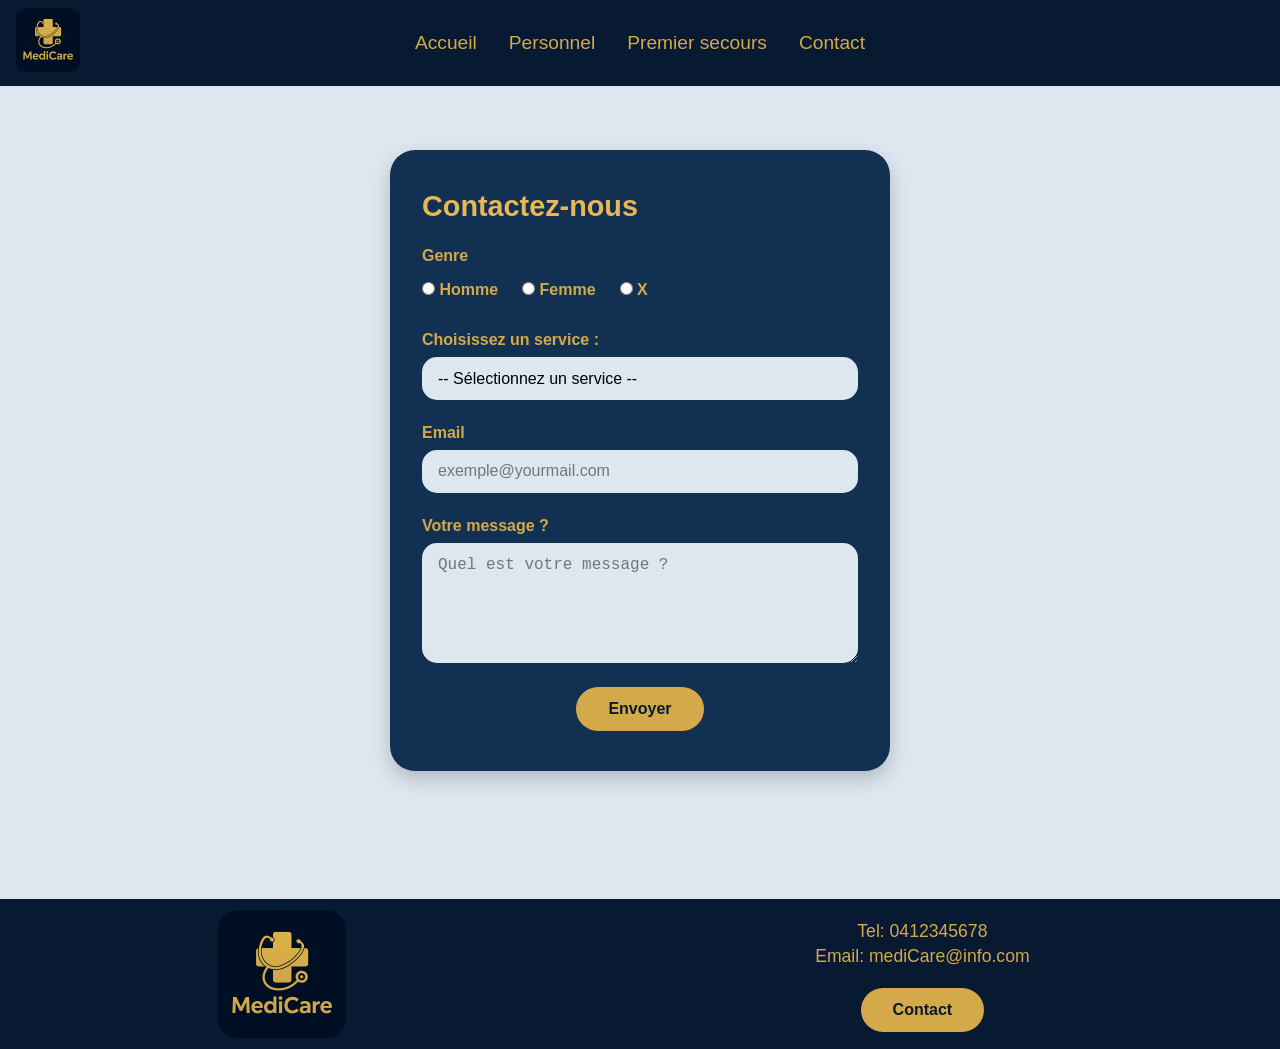
<file: pages/contact.html>
<!Doctype html>
<html lang="fr">
<head>
    <meta charset="UTF-8">
    <meta name="viewport" content="width=device-width, user-scalable=no, initial-scale=1.0, maximum-scale=1.0, minimum-scale=1.0">
    <meta http-equiv="X-UA-Compatible" content="ie=edge">
    <link rel="stylesheet" href="../css/style.css">
    <title>Contact</title>
</head>
<body>
<header class="header">
    <nav class="navbar">
        <img src="../img/medi-care.png" alt="Logo MedicCare" class="logo">
        <ul>
            <li><a href="../index.html">Accueil</a></li>
            <li><a href="./personnel.html">Personnel</a></li>
            <li><a href="./health.html">Premier secours</a></li>
            <li><a href="./contact.html">Contact</a></li>
        </ul>
    </nav>
</header>
<main class="form">
    <form class="contact-container" method="POST" action="/login">
        <fieldset>
            <legend>Contactez-nous</legend>
            <div class="contact-group">
                <span class="form-genre">Genre</span>

                <div class="radio-group">
                    <label>
                        <input type="radio" name="genre" value="Homme" required>
                        Homme
                    </label>

                    <label>
                        <input type="radio" name="genre" value="Femme" required>
                        Femme
                    </label>

                    <label>
                        <input type="radio" name="genre" value="X" required>
                        X
                    </label>
                </div>
            </div>
            <div class="contact-group">
                <label for="service">Choisissez un service :</label>
                <select id="service" name="service" required>
                    <option value="">-- Sélectionnez un service --</option>
                    <option value="general">Médecine générale</option>
                    <option value="chirurgie">Chirurgie</option>
                    <option value="oncologie">Oncologie</option>
                    <option value="radiologie">Radiologie</option>
                    <option value="pediatrie">Pédiatrie</option>
                    <option value="urgences">Service des urgences</option>
                </select>
            </div>
            <div class="contact-group">
                <label for="email">Email</label>
                <input type="email" id="email" name="email" placeholder="exemple@yourmail.com" required>
            </div>

            <div class="contact-group">
                <label for="message">Votre message ?</label>
                <textarea id="message"  placeholder="Quel est votre message ?" required></textarea>
            </div>

            <div class="contact-link">
                <button type="submit">Envoyer</button>
            </div>
        </fieldset>
    </form>
</main>
<footer>
    <section class="footer">
        <img src="../img/medi-care.png" alt="Logo" class="logoFooter">

        <div class="contact">
            <p>Tel: 0412345678</p>
            <p>Email: mediCare@info.com</p>
            <a href="./contact.html">Contact</a>
        </div>
    </section>
</footer>
</body>
</html>
</file>
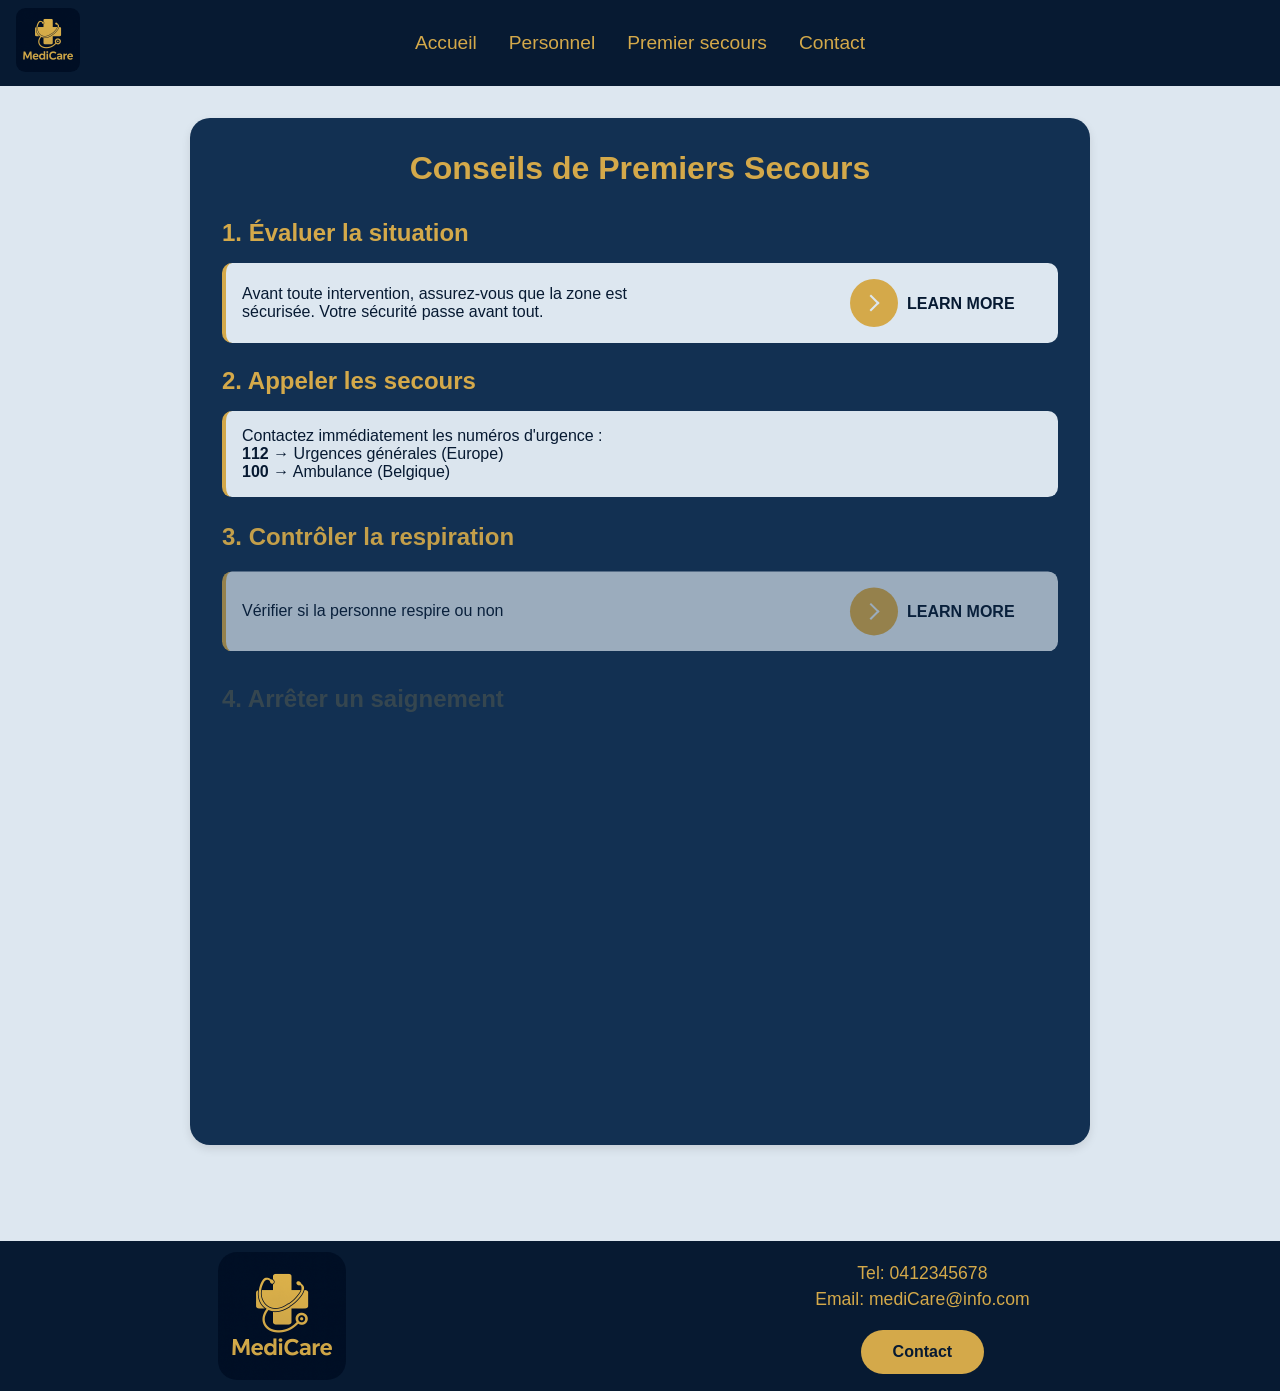
<file: pages/health.html>
<!Doctype html>
<html lang="fr">
<head>
    <meta charset="UTF-8">
    <meta name="viewport" content="width=device-width, user-scalable=no, initial-scale=1.0, maximum-scale=1.0, minimum-scale=1.0">
    <meta http-equiv="X-UA-Compatible" content="ie=edge">
    <script src="https://cdnjs.cloudflare.com/ajax/libs/gsap/3.12.5/gsap.min.js"></script>
    <script src="../js/scripts.js" defer></script>
    <link rel="stylesheet" href="https://cdn.jsdelivr.net/npm/swiper@11/swiper-bundle.min.css">
    <link rel="stylesheet" href="../css/style.css">
    <title>MedicCare</title>
</head>
<body>
<header class="header">
    <nav class="navbar">
        <img src="../img/medi-care.png" alt="Logo MedicCare" class="logo">
        <ul>
            <li><a href="../index.html">Accueil</a></li>
            <li><a href="./personnel.html">Personnel</a></li>
            <li><a href="./health.html">Premier secours</a></li>
            <li><a href="./contact.html">Contact</a></li>
        </ul>
    </nav>
</header>
<main>
    <div class="health-container">
        <h1 class="health-title">Conseils de Premiers Secours</h1>

        <h2 class="item">1. Évaluer la situation</h2>
        <div class="tip item">
            <p>Avant toute intervention, assurez-vous que la zone est sécurisée. Votre sécurité passe avant tout.</p>
            <button class="learn-more">
                  <span class="circle" aria-hidden="true">
                  <span class="icon arrow"></span>
                  </span>
                <a href="#" class="button-text">Learn More</a>
            </button>
        </div>


        <h2 class="item">2. Appeler les secours</h2>
        <div class="health-tip item">
            <p>Contactez immédiatement les numéros d'urgence :</p>
                <p><strong>112</strong> → Urgences générales (Europe)</p>
                <p><strong>100</strong> → Ambulance (Belgique)</p>
        </div>


        <h2 class="item">3. Contrôler la respiration</h2>
        <div class="tip item">
            <p>Vérifier si la personne respire ou non</p>
            <button class="learn-more">
                  <span class="circle" aria-hidden="true">
                  <span class="icon arrow"></span>
                  </span>
                <a href="visuel-health.html" class="button-text">Learn More</a>
            </button>
        </div>


        <h2 class="item">4. Arrêter un saignement</h2>
        <div class="tip item">
            <p>Si une plaie saigne abondamment</p>
            <button class="learn-more">
                  <span class="circle" aria-hidden="true">
                  <span class="icon arrow"></span>
                  </span>
                <a href="#" class="button-text">Learn More</a>
            </button>
        </div>


        <h2 class="item">5. Mettre en position latérale de sécurité (PLS)</h2>
        <div class="tip item">
            <p>Si la victime respire mais reste inconsciente :</p>
            <button class="learn-more">
                  <span class="circle" aria-hidden="true">
                  <span class="icon arrow"></span>
                  </span>
                <a href="#" class="button-text">Learn More</a>
            </button>
        </div>


        <h2 class="item">6. Étouffements</h2>
        <div class="tip item">
            <p>Si la victime s’étouffe et ne parvient plus à respirer :</p>
            <button class="learn-more">
                  <span class="circle" aria-hidden="true">
                  <span class="icon arrow"></span>
                  </span>
                <a href="#" class="button-text">Learn More</a>
            </button>
        </div>
    </div>
</main>

<footer>
    <section class="footer">
        <img src="../img/medi-care.png" alt="Logo" class="logoFooter">

        <div class="contact">
            <p>Tel: 0412345678</p>
            <p>Email: mediCare@info.com</p>
            <a href="./contact.html">Contact</a>
        </div>
    </section>
</footer>

</body>
</html>
</file>
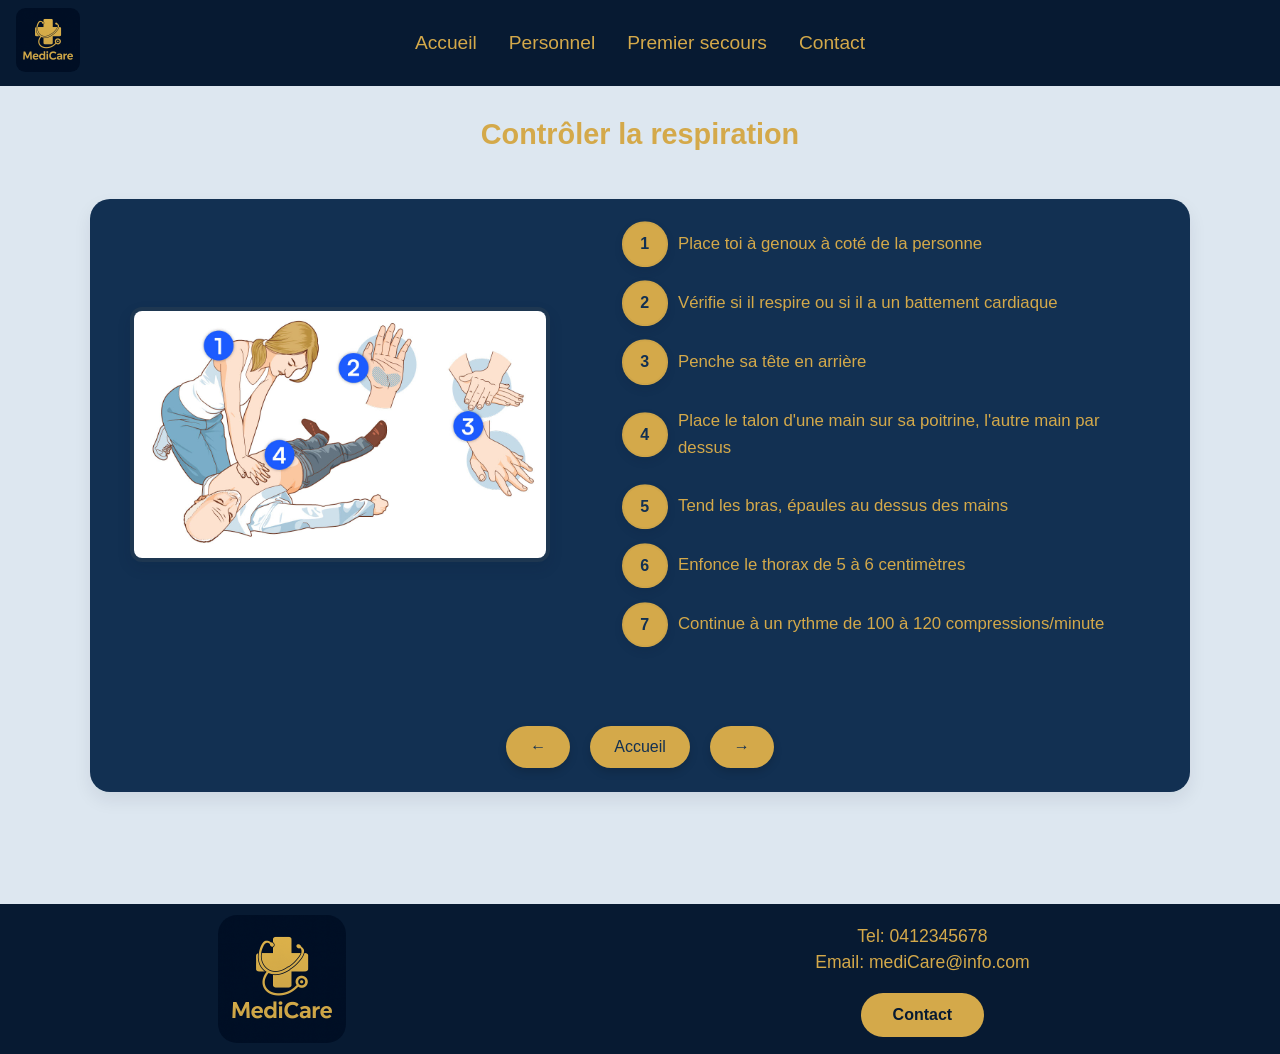
<file: pages/visuel-health.html>
<!Doctype html>
<html lang="fr">
<head>
    <meta charset="UTF-8">
    <meta name="viewport" content="width=device-width, user-scalable=no, initial-scale=1.0, maximum-scale=1.0, minimum-scale=1.0">
    <meta http-equiv="X-UA-Compatible" content="ie=edge">
    <link rel="stylesheet" href="https://cdn.jsdelivr.net/npm/swiper@11/swiper-bundle.min.css">
    <link rel="stylesheet" href="../css/style.css">
    <title>MedicCare</title>
</head>
<body>
<header class="header">
    <nav class="navbar">
        <img src="../img/medi-care.png" alt="Logo MedicCare" class="logo">
        <ul>
            <li><a href="../index.html">Accueil</a></li>
            <li><a href="./personnel.html">Personnel</a></li>
            <li><a href="./health.html">Premier secours</a></li>
            <li><a href="./contact.html">Contact</a></li>
        </ul>
    </nav>
</header>
<main>
    <h1 class="health-titre">Contrôler la respiration</h1>
    <section class="visuel-health-container">
        <img src="../img/massage.jpg" alt="Massage cardiaque" class="health-img">
        <div class="etape-container">
        <p class="health-text" >Place toi à genoux à coté de la personne</p>
        <p class="health-text">Vérifie si il respire ou si il a un battement cardiaque</p>
        <p class="health-text">Penche sa tête en arrière</p>
        <p class="health-text">Place le talon d'une main sur sa poitrine, l'autre main par dessus</p>
        <p class="health-text">Tend les bras, épaules au dessus des mains</p>
        <p class="health-text">Enfonce le thorax de 5 à 6 centimètres</p>
        <p class="health-text">Continue à un rythme de 100 à 120 compressions/minute</p>
        </div>
        <div class="nav-buttons">
            <a href="#" class="nav-btn">←</a>
            <a href="./health.html" class="nav-btn"> Accueil</a>
            <a href="#" class="nav-btn">→</a>
        </div>
    </section>

</main>
<footer>
    <section class="footer">
        <img src="../img/medi-care.png" alt="Logo" class="logoFooter">

        <div class="contact">
            <p>Tel: 0412345678</p>
            <p>Email: mediCare@info.com</p>
            <a href="./contact.html">Contact</a>
        </div>
    </section>
</footer>
</body>
</html>
</file>
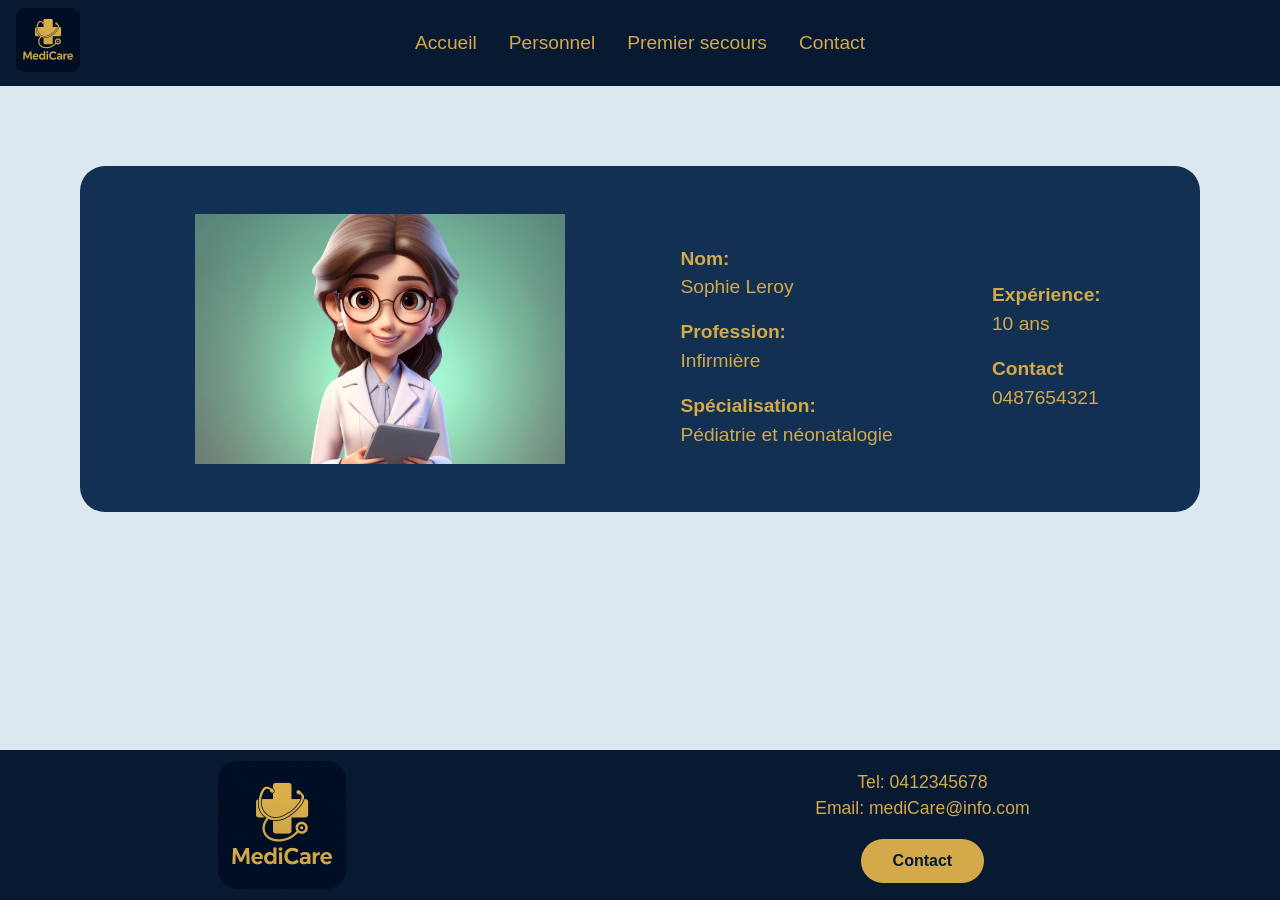
<file: pages/visuel-personnel.html>
<!Doctype html>
<html lang="fr">
<head>
    <meta charset="UTF-8">
    <meta name="viewport" content="width=device-width, user-scalable=no, initial-scale=1.0, maximum-scale=1.0, minimum-scale=1.0">
    <meta http-equiv="X-UA-Compatible" content="ie=edge">
    <link rel="stylesheet" href="../css/style.css">
    <title>Contact</title>
</head>
<body>
<header class="header">
    <nav class="navbar">
        <img src="../img/medi-care.png" alt="Logo MedicCare" class="logo">
        <ul>
            <li><a href="../index.html">Accueil</a></li>
            <li><a href="./personnel.html">Personnel</a></li>
            <li><a href="./health.html">Premier secours</a></li>
            <li><a href="./contact.html">Contact</a></li>
        </ul>
    </nav>
</header>
<main>
    <section class="visuel-container">
        <img src="../img/femme.jpg" alt="Femmme docteur" class="visuel-image">
        <div>
            <p class="visuel-titre">Nom:</p>
                <p>Sophie Leroy</p>
            <p class="visuel-titre">Profession:</p>
                <p>Infirmière</p>
            <p class="visuel-titre">Spécialisation:</p>
                <p>Pédiatrie et néonatalogie</p>
        </div>

            <div>
            <p class="visuel-titre">Expérience:</p>
                <p>10 ans</p>
            <p class="visuel-titre">Contact</p>
                <p>0487654321</p>
            </div>
    </section>
</main>

<footer>
    <section class="footer">
        <img src="../img/medi-care.png" alt="Logo" class="logoFooter">

        <div class="contact">
            <p>Tel: 0412345678</p>
            <p>Email: mediCare@info.com</p>
            <a href="./contact.html">Contact</a>
        </div>
    </section>
</footer>
</body>
</html>
</file>
<file: css/style.css>
:root {
    /* Couleurs */
    --color-body-bg: #DDE7F0;
    --color-header-bg: #071A32;
    --color-navbar-link: #D4A94A;
    --color-navbar-link-hover: #E6B857;
    --color-container-bg: #123052;
    --color-text:#F4EAD2;
}
* {
    margin: 0;
    padding: 0;
    box-sizing: border-box;
    text-decoration: none;
}

body {
    display: flex;
    flex-direction: column;
    font-family: Arial, Helvetica, sans-serif;
    height: 100vh;
    background-color: var(--color-body-bg);

}

/* Header + Navbar */
.header {
    background-color: var(--color-header-bg);
    display: flex;
    align-items: center;
    justify-content: center;
    position: relative;
    width: 100%;
    padding: 0.5rem 1rem;
}

.logo {
    width: 4rem;
    border-radius: 15%;
    position: absolute;
    left: 1rem;
}

.navbar ul {
    list-style: none;
    display: flex;
    gap: 2rem;
    height:70px;
    align-items: center;
}

.navbar ul a {
    display: inline-block;
    color: var(--color-navbar-link);
    font-size: 1.2rem;
    transition: transform 0.5s ease;
}

.navbar ul a:hover {
    color: var(--color-navbar-link-hover);
    text-decoration: underline;
    transform: scale(1.05);
}

/* Main */
main {
    width: 100%;
    height:auto;
    flex: 1;
}
.image, .image-droite{
    width: 450px;
    height: 300px;
    border-radius: 25px 0 0 25px;
}
.image-droite{
    border-radius: 0 25px 25px 0;
}
.presentation{
    display: flex;
    align-items: center;
    flex-direction: column;
}
.container, .container-search{
    display: flex;
    flex-direction: row;
    align-items: center;
    justify-content: space-between;
    margin: 2rem 0 2rem 0 ;
    background-color:var(--color-container-bg);
    border-radius: 25px;
    width:70%;
    color:var(--color-navbar-link);
}
.container-search{
    justify-content: space-around;
}
.container p{
    width: 50%;
    line-height: 2;

}
.left{
    padding-left: 50px;
}
.right{
    padding-right: 50px;
}
/* Section Team */
.team {
    padding: 4rem 0;
    text-align: center;
}

.titre {
    color: var(--color-navbar-link);
    margin-bottom: 2rem;
    font-size: 2rem;
}

.team-container {
    display: flex;
    flex-wrap: nowrap;
    justify-content: center;
    width: 100%;
    gap: 2rem;

}

.card, .card a {
    display: flex;
    flex-direction: column;
    align-items: center;
    justify-content: center;
    background-color: var(--color-container-bg);
    color: var(--color-navbar-link);
    width: 250px;
    border-radius: 20px;
    box-shadow: 0 4px 10px rgba(0,0,0,0.2);
    transition: transform 0.3s ease, box-shadow 0.3s ease;
}

.card img {
    width: 100%;
    height: 250px;
    object-fit: cover;
}

.card h3 {
    margin: 1rem 0 0.5rem 0;
    font-size: 1.2rem;
}

.card p {
    margin-bottom: 1rem;
    font-size: 1rem;
}

.card:hover {
    transform: translateY(-10px);
    box-shadow: 0 10px 20px rgba(0,0,0,0.3);
}

/*Swiper*/
/* Section */
.actus-section {
    max-width: 1200px;
    margin: 40px auto;
    text-align: center;
}

.actus-section .titre {
    margin-bottom: 20px;
}

/* Swiper container */
.actu-swiper {
    width: 100%;
    border-radius: 20px;
    overflow: hidden;
    box-shadow: 0 8px 20px rgba(0,0,0,0.15);
}

/* Slide - Actualité */
.actu-card {
    display: flex;
    flex-direction: column;
    background: var(--color-body-bg);
}

.actu-card img {
    width: 100%;
    height: 350px;
    object-fit: cover;
}

/* Contenu */
.actu-content {
    padding: 20px;
    text-align: left;
    color: var(--color-header-bg);
}

.actu-content h3 {
    font-size: 1.6em;
    margin-bottom: 5px;
}

.actu-content .date {
    font-size: 0.9em;
    margin-bottom: 1rem;
}

.actu-content p {
    line-height: 1.5;
    margin-bottom: 2rem;
}

.swiper-pagination-bullet {
    background: var(--color-container-bg);
    opacity: 0.6;
    width: 12px;
    height: 12px;
    transition: 0.3s;
}

.swiper-pagination-bullet-active {
    opacity: 1;
    background: var(--color-navbar-link);
}

.swiper-button-next,
.swiper-button-prev {
    color: var(--color-body-bg);
    background: rgba(0, 0, 0, 0.25);
    width: 45px;
    height: 45px;
    border-radius: 50%;
    transition: 0.3s;
}

.swiper-button-next:hover,
.swiper-button-prev:hover {
    background: rgba(0, 0, 0, 0.45);
    transform: scale(1.1);
}

/* Icons inside arrows */
.swiper-button-next::after,
.swiper-button-prev::after {
    font-size: 20px;
}

/* Pagination position */
.swiper-pagination {
    bottom: 15px !important;
}


/*Nous trouver */
.trouver, footer{
    display: flex;
    flex-direction: column;
    align-items: center;
}
.map{
    margin: 1rem 0;
}
.adresse p, .visuel-container p{
    font-size: 1.2rem;
    text-align: left;
    width: 100%;
    line-height: 150%;
}

.footer{
    display: flex;
    flex-direction: row;
    align-items: center;
    justify-content: space-around;
    background-color:var(--color-header-bg);
    width:100%;
    height: 150px;
    margin-top:4rem;
    color:var(--color-navbar-link);
    text-align: center;
}
.logoFooter{
    width: 8rem;
    height: 8rem;
    border-radius: 15%;
}
.contact {
    margin:2rem;
}

.contact p {
    font-size: 1.1rem;
    margin: 0.3rem 0;
}

.contact a {
    display: inline-block;
    margin-top: 1rem;
    padding: 0.8rem 2rem;
    background-color: var(--color-navbar-link);
    color: var(--color-header-bg);
    text-decoration: none;
    border-radius: 50px;
    font-weight: bold;
    transition: background-color 0.3s ease, transform 0.3s ease;
}

.contact a:hover {
    background-color: var(--color-navbar-link-hover);
    transform: scale(1.05);
}

/*Contact*/
/* Container principal du formulaire */
.form {
    display: flex;
    justify-content: center;
    padding: 4rem 2rem;
    background-color: var(--color-body-bg);
}

/* Formulaire */
.contact-container {
    background-color: var(--color-container-bg);
    color: var(--color-navbar-link);
    padding: 2.5rem 2rem;
    border-radius: 25px;
    max-width: 500px;
    width: 100%;
    box-shadow: 0 8px 20px rgba(0,0,0,0.2);
    transition:box-shadow 0.3s ease;
}

.contact-container:hover {
    box-shadow: 0 12px 25px rgba(0,0,0,0.3);
}

.contact-container fieldset {
    border: none;
    padding: 0;
}

.contact-container legend {
    font-size: 1.8rem;
    margin-bottom: 1.5rem;
    color: var(--color-navbar-link-hover);
    font-weight: bold;
}

/* Groupes label + input */
.contact-group {
    display: flex;
    flex-direction: column;
    margin-bottom: 1.5rem;
}

.radio-group{
    display: flex;
    gap: 1.5rem;
    margin-top: 0.5rem;
}

.contact-group label, .form-genre {
    margin-bottom: 0.5rem;
    font-weight: bold;
}

.contact-group input,
.contact-group textarea,
.contact-group select{
    padding: 0.8rem 1rem;
    border-radius: 15px;
    border: none;
    outline: none;
    font-size: 1rem;
    background-color: var(--color-body-bg);
    transition: box-shadow 0.3s ease, transform 0.3s ease;
}
input[type="radio"]:checked {
    accent-color: var(--color-navbar-link);
}

.contact-group input:focus,
.contact-group textarea:focus,
.contact-group select:focus{
    box-shadow: 0 0 8px var(--color-navbar-link-hover);
    transform: scale(1.02);
}

/* Textarea */
.contact-group textarea {
    resize: vertical;
    min-height: 120px;
}
/* Select */
.contact-group select{
    transition: box-shadow 0.3s ease, transform 0.3s ease;
    appearance: none;
    cursor: pointer;
}

/* Bouton */
.contact-link {
    text-align: center;
}

.contact-link button {
    padding: 0.8rem 2rem;
    background-color: var(--color-navbar-link);
    color:var(--color-header-bg);
    border: none;
    border-radius: 50px;
    font-size: 1rem;
    font-weight: bold;
    cursor: pointer;
    transition: background-color 0.3s ease, transform 0.3s ease;
}

.contact-link button:hover {
    background-color: var(--color-navbar-link-hover);
    transform: scale(1.05);
}

/*Personnel*/
.grid{
    display: grid;
    grid-template-columns: repeat(4, 1fr);
    gap: 1.5rem;
    max-width: 1100px;
    width: 100%;
    margin: 5rem auto;
}

/*Visuel Personnel*/
.visuel-container{
    display: flex;
    flex-direction: row;
    align-items: center;
    justify-content: space-evenly;
    background-color: var(--color-container-bg);
    margin: 5rem;
    border-radius: 25px;
}
.visuel-image, .health-img{
    width:370px;
    height:250px;
    margin:3rem 1rem ;
}
.visuel-container p{
    color: var(--color-navbar-link);
}
.visuel-titre{
    margin-top: 1rem;
    font-size: 1.2rem;
    font-weight: bold;
}

/*Health*/

.health-container{
    max-width: 900px;
    margin: 2rem auto;
    background: var(--color-container-bg);
    padding: 2rem;
    border-radius: 20px;
    box-shadow: 0 4px 10px rgba(0,0,0,0.1);
    color: var(--color-header-bg);
}
.health-container h2{
    color: var(--color-navbar-link);
    margin-bottom: 1rem;
}
.health-title{
    text-align: center;
    margin: 0 0 2rem 0;
    color: var(--color-navbar-link);
}
.tip {
    display: flex;
    flex-direction: row;
    align-items: center;
    justify-content: space-between;
    width: 100%;
    background: var(--color-body-bg);
    padding: 1rem;
    border-left: 4px solid var(--color-navbar-link);
    border-radius: 10px;
    margin-bottom: 1.5rem;
}
.tip p {
    width: 50%;
}
.health-tip{
    background: var(--color-body-bg);
    padding: 1rem;
    border-left: 4px solid var(--color-navbar-link);
    border-radius: 10px;
    margin-bottom: 1.5rem;
}

button {
    position: relative;
    display: inline-block;
    cursor: pointer;
    outline: none;
    border: 0;
    vertical-align: middle;
    text-decoration: none;
    background: transparent;
    padding: 0;
    font-size: inherit;
    font-family: inherit;
}

button.learn-more {
    width: 12rem;
    height: auto;
}

button.learn-more .circle {
    transition: all 0.45s cubic-bezier(0.65, 0, 0.076, 1);
    position: relative;
    display: block;
    margin: 0;
    width: 3rem;
    height: 3rem;
    background: var(--color-navbar-link);
    border-radius: 1.625rem;
}

button.learn-more .circle .icon {
    transition: all 0.45s cubic-bezier(0.65, 0, 0.076, 1);
    position: absolute;
    top: 0;
    bottom: 0;
    margin: auto;
    background: var(--color-body-bg);
}

button.learn-more .circle .icon.arrow {
    transition: all 0.45s cubic-bezier(0.65, 0, 0.076, 1);
    left: 0.625rem;
    width: 1.125rem;
    height: 0.125rem;
    background: none;
}

button.learn-more .circle .icon.arrow::before {
    position: absolute;
    content: "";
    top: -0.29rem;
    right: 0.0625rem;
    width: 0.625rem;
    height: 0.625rem;
    border-top: 0.125rem solid var(--color-body-bg);
    border-right: 0.125rem solid var(--color-body-bg);
    transform: rotate(45deg);
}

button.learn-more .button-text {
    transition: all 0.45s cubic-bezier(0.65, 0, 0.076, 1);
    position: absolute;
    top: 0;
    left: 0;
    right: 0;
    bottom: 0;
    padding: 0.75rem 0;
    margin: 0 0 0 1.85rem;
    color: var(--color-header-bg);
    font-weight: 700;
    line-height: 1.6;
    text-align: center;
    text-transform: uppercase;
}

button:hover .circle {
    width: 100%;
}

button:hover .circle .icon.arrow {
    background: var(--color-body-bg);
    transform: translate(1rem, 0);
}

button:hover .button-text {
    color: var(--color-body-bg);
}

/*Visuel Health*/

.visuel-health-container{
    max-width: 1100px;
    margin: 3rem auto;
    display: flex;
    flex-wrap: wrap;
    align-items: center;
    gap: 2.5rem;
    padding: 1.5rem;
    background: var(--color-container-bg);
    border-radius: 20px;
    box-shadow: 0 8px 18px rgba(7,26,50,0.08);
}

/* Titre */
.health-titre{
    width: 100%;
    color: var(--color-navbar-link);
    font-size: 1.8rem;
    margin: 2rem 0;
    text-align: center;
}

/* Image */
.health-img{
    flex: 0 0 420px;
    width: 100%;
    max-width: 420px;
    height: auto;
    border-radius: 12px;
    object-fit: cover;
    box-shadow: 0 6px 14px rgba(7,26,50,0.12);
    border: 4px solid rgba(212,169,74,0.06);
}

/* Bloc des étapes (liste visuelle) */
.etape-container{
    flex: 1 1 0;
    counter-reset: step;
    display: flex;
    flex-direction: column;
    gap: 2rem;
    padding: 0.5rem 1rem;
}

/* Chaque phrase (étape) */
.health-text{
    position: relative;
    padding-left: 3.5rem;
    background: transparent;
    color: var(--color-navbar-link);
    font-size: 1.05rem;
    line-height: 1.6;
    border-radius: 10px;
    transition: transform .18s ease, background-color .18s ease;
}

.health-text::before{
    content: counter(step);
    counter-increment: step;
    position: absolute;
    left: 0;
    top: 50%;
    transform: translateY(-50%);
    width: 2.6rem;
    height: 2.6rem;
    border-radius: 50%;
    display: flex;
    align-items: center;
    justify-content: center;
    background: var(--color-navbar-link);
    color: var(--color-container-bg);
    font-weight: 700;
    box-shadow: 0 4px 8px rgba(7,26,50,0.12);
    border: 2px solid rgba(7,26,50,0.03);
    font-size: 1rem;
}

/* Hover subtil sur chaque étape */
.health-text:hover{
    transform: translateY(-3px);
    background-color: rgba(212,169,74,0.04);
}

.nav-buttons {
    margin-top: 40px;
    display: flex;
    justify-content: center;
    gap: 20px;
    width: 100%;
}

.nav-btn {
    padding: 12px 24px;
    color: var(--color-container-bg); /* Bleu moderne */
    background-color: var(--color-navbar-link);
    border: none;
    border-radius: 30px;
    cursor: pointer;
    font-size: 1rem;
    text-decoration: none;
    transition: 0.3s ease;
    box-shadow: 0 4px 8px rgba(0,0,0,0.15);
}

.nav-btn:hover {
    background: #005FCC;
    transform: translateY(-2px);
}

.nav-btn:active {
    transform: translateY(0);
}

@media (max-width: 1024px) {

    /* Navbar */
    .navbar ul {
        gap: 1.2rem;
    }

    .navbar ul a {
        font-size: 1rem;
    }

    /* Container présentation */
    .container {
        flex-direction: column;
        padding: 1.5rem;
        text-align: center;
    }

    .container p {
        width: 90%;
    }

    .image {
        width: 80%;
        height: auto;
    }

    /* Team : 2 cards par ligne */
    .grid {
        grid-template-columns: repeat(2, 1fr);
    }

    /* Footer */
    .footer {
        flex-direction: column;
        height: auto;
        padding: 2rem 0;
        gap: 1rem;
    }

    .logoFooter {
        width: 6rem;
        height: 6rem;
    }
}

@media (max-width: 768px) {

    /* HEADER */
    .header {
        flex-direction: column;
        padding: 1rem 0;
    }
    .logo {
        position: relative;
        left: 0;
        margin-bottom: 0.5rem;
    }

    .navbar ul {
        flex-wrap: wrap;
        justify-content: center;
        gap: 1rem;
        height: auto;
    }

    /* Presentation */
    .container {
        flex-direction: column;
        width: 95%;
    }

    .image {
        width: 100%;
        max-width: 350px;
    }

    .container p {
        width: 100%;
        font-size: 1rem;
    }

    /* Contact form */
    .contact-container {
        width: 95%;
        padding: 1.5rem;
    }

    .contact-container legend {
        font-size: 1.5rem;
    }

    /* Footer */
    .footer, .container-search, .visuel-container {
        flex-direction: column;
        gap: 1rem;
        height: auto;
        padding: 1.5rem 0;
    }
}


@media (max-width: 480px) {
    .grid {
        grid-template-columns: 1fr;
    }
    .navbar ul a {
        font-size: 0.9rem;
    }

    .titre {
        font-size: 1.6rem;
    }

    .card {
        width: 90%;
    }

    .contact-link button {
        width: 100%;
    }
}
</file>
